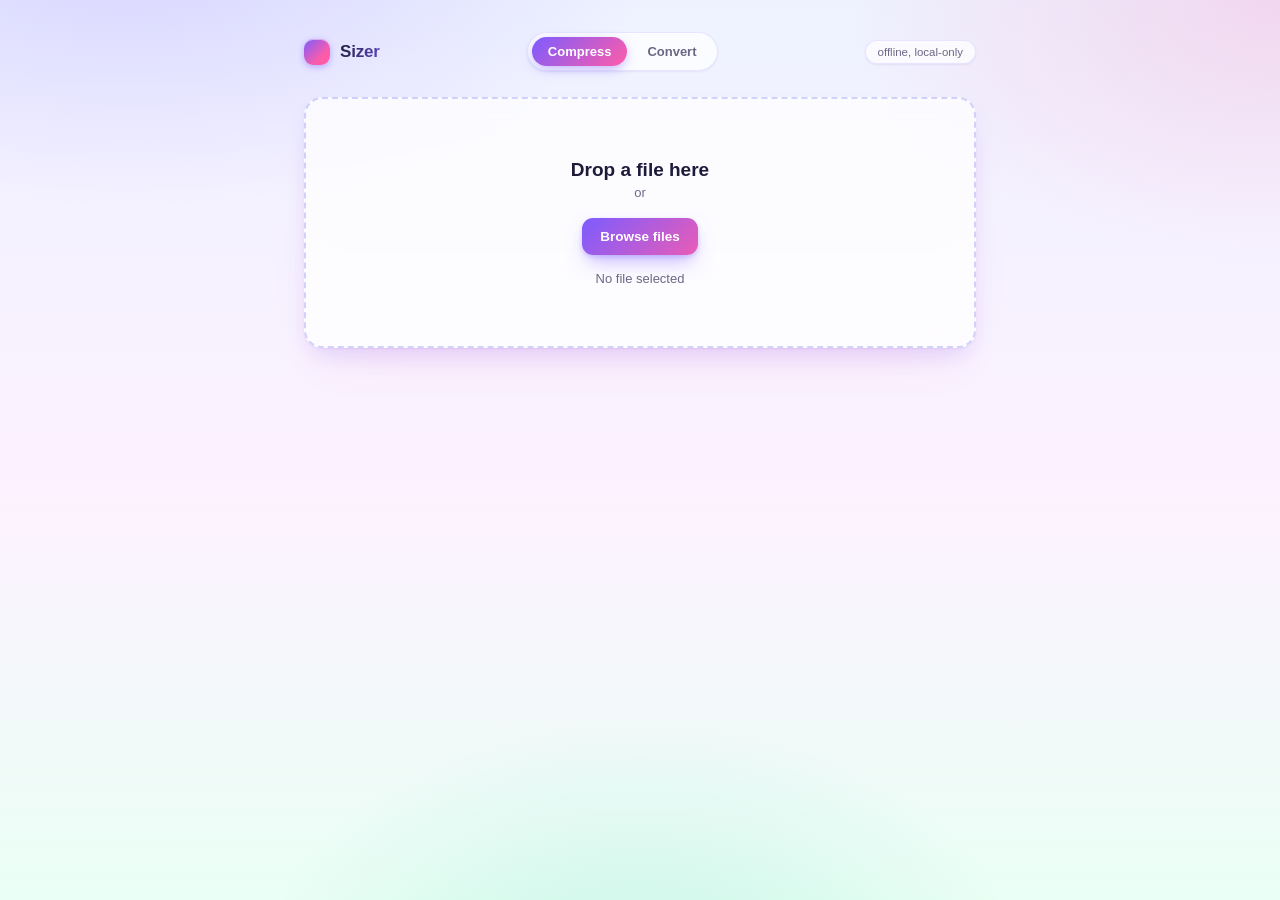
<file: crates/sizer-desktop/ui/index.html>
<!doctype html>
<html lang="en">
  <head>
    <meta charset="UTF-8" />
    <meta name="viewport" content="width=device-width, initial-scale=1.0" />
    <title>Sizer</title>
    <link rel="stylesheet" href="style.css" />
  </head>
  <body>
    <div id="drop-overlay" class="drop-overlay hidden">
      <div class="drop-overlay-text">Drop to load</div>
    </div>

    <main class="app">
      <header class="app-header">
        <div class="brand">
          <span class="brand-mark"></span>
          <span class="brand-name">Sizer</span>
        </div>
        <nav class="page-switch" id="page-switch">
          <button class="page-switch-btn active" data-page="compress">Compress</button>
          <button class="page-switch-btn" data-page="convert">Convert</button>
        </nav>
        <span class="brand-status" id="status-pill">offline, local-only</span>
      </header>

      <section id="compress-page" class="page">
      <section id="drop-zone" class="drop-zone">
        <div class="drop-zone-inner">
          <p class="drop-zone-title">Drop a file here</p>
          <p class="drop-zone-subtitle">or</p>
          <button id="browse-btn" class="btn btn-primary">Browse files</button>
          <p class="drop-zone-hint" id="file-hint">No file selected</p>
        </div>
      </section>

      <section id="workspace" class="workspace hidden">
        <div class="card file-card">
          <div class="file-info">
            <div class="file-name" id="file-name"></div>
            <div class="file-meta" id="file-meta"></div>
          </div>
          <button id="clear-btn" class="btn btn-ghost">Change file</button>
        </div>

        <div class="tabs" id="mode-tabs">
          <button class="tab active" data-mode="archive">Archive (gzip / zstd)</button>
          <button class="tab" data-mode="image">Image (PNG / JPEG)</button>
          <button class="tab" data-mode="video">Video (ffmpeg)</button>
          <button class="tab" data-mode="document">Document (PDF)</button>
        </div>

        <div class="card controls-card" id="archive-controls">
          <div class="control-row">
            <label for="archive-codec">Codec</label>
            <select id="archive-codec">
              <option value="zstd" selected>zstd (recommended)</option>
              <option value="gzip">gzip (universal compatibility)</option>
            </select>
          </div>
          <div class="control-row">
            <label for="archive-effort">Effort <span id="archive-effort-value">50</span></label>
            <input type="range" id="archive-effort" min="0" max="100" value="50" />
          </div>
          <div class="control-row checkbox-row">
            <label><input type="checkbox" id="archive-verify" checked /> Verify integrity after compressing</label>
          </div>
          <div class="actions">
            <button id="archive-compress-btn" class="btn btn-primary">Compress</button>
            <button id="archive-decompress-btn" class="btn btn-secondary">Decompress</button>
          </div>
        </div>

        <div class="card controls-card hidden" id="image-controls">
          <div class="control-row">
            <label for="image-codec">Recompress as</label>
            <select id="image-codec">
              <option value="png" selected>PNG (lossless)</option>
              <option value="jpeg">JPEG (lossy)</option>
            </select>
          </div>
          <div class="control-row">
            <label for="image-effort" id="image-effort-label">Optimization effort <span id="image-effort-value">80</span></label>
            <input type="range" id="image-effort" min="1" max="100" value="80" />
          </div>
          <div class="control-row checkbox-row">
            <label><input type="checkbox" id="image-target-size-enabled" /> Set exact target size instead</label>
          </div>
          <div class="control-row hidden" id="image-target-size-row">
            <label for="image-target-size">Target size (KB)</label>
            <input type="number" id="image-target-size" min="1" step="1" value="100" />
            <p class="drop-zone-hint">
              JPEG only: searches quality settings for the closest output at or under this size.
              PNG is lossless, so it has no size dial -- switch codec to JPEG above to use this.
            </p>
          </div>
          <div class="control-row checkbox-row">
            <label><input type="checkbox" id="image-fidelity" checked /> Check pixel fidelity after recompressing</label>
          </div>
          <div class="actions">
            <button id="image-compress-btn" class="btn btn-primary">Recompress</button>
          </div>
        </div>

        <div class="card controls-card hidden" id="video-controls">
          <div class="control-row">
            <label for="video-effort">Compression effort <span id="video-effort-value">50</span></label>
            <input type="range" id="video-effort" min="0" max="100" value="50" />
          </div>
          <div class="control-row checkbox-row">
            <label><input type="checkbox" id="video-check" checked /> Verify output duration after recompressing</label>
          </div>
          <p class="drop-zone-hint" id="video-hint">Requires ffmpeg installed and on PATH.</p>
          <div class="actions">
            <button id="video-compress-btn" class="btn btn-primary">Recompress</button>
          </div>
        </div>

        <div class="card controls-card hidden" id="document-controls">
          <div class="control-row">
            <label for="document-effort">Embedded image quality <span id="document-effort-value">60</span></label>
            <input type="range" id="document-effort" min="1" max="100" value="60" />
          </div>
          <p class="drop-zone-hint" id="document-hint">
            PDF only: recompresses embedded JPEG images in place. Doesn't touch text, fonts, or other content.
          </p>
          <div class="actions">
            <button id="document-compress-btn" class="btn btn-primary">Recompress</button>
          </div>
        </div>

        <div class="card progress-card hidden" id="progress-card">
          <div class="progress-track">
            <div class="progress-fill" id="progress-fill"></div>
          </div>
          <div class="progress-label" id="progress-label">Working…</div>
        </div>

        <div class="card result-card hidden" id="result-card"></div>
      </section>
      </section>

      <section id="convert-page" class="page hidden">
        <div class="tabs" id="convert-tabs">
          <button class="convert-tab active" data-convert-mode="image-format">Image format</button>
          <button class="convert-tab" data-convert-mode="images-to-pdf">Images → PDF</button>
          <button class="convert-tab" data-convert-mode="merge-pdfs">Merge PDFs</button>
        </div>

        <div class="card controls-card" id="image-format-panel">
          <div class="file-picker" id="image-format-picker">
            <button class="btn btn-primary" id="image-format-browse-btn">Choose image…</button>
            <span class="file-picker-name" id="image-format-file-name">No file selected</span>
          </div>
          <div class="control-row">
            <label for="image-format-target">Convert to</label>
            <select id="image-format-target">
              <option value="png" selected>PNG</option>
              <option value="jpeg">JPEG</option>
              <option value="bmp">BMP</option>
              <option value="gif">GIF</option>
              <option value="tiff">TIFF</option>
              <option value="ico">ICO</option>
            </select>
          </div>
          <div class="actions">
            <button id="image-format-convert-btn" class="btn btn-primary" disabled>Convert</button>
          </div>
        </div>

        <div class="card controls-card hidden" id="images-to-pdf-panel">
          <div class="file-picker" id="images-to-pdf-picker">
            <button class="btn btn-primary" id="images-to-pdf-browse-btn">Choose images…</button>
            <span class="file-picker-name" id="images-to-pdf-file-name">No files selected</span>
          </div>
          <p class="drop-zone-hint">One PDF page per image, in the order you select them.</p>
          <div class="actions">
            <button id="images-to-pdf-convert-btn" class="btn btn-primary" disabled>Create PDF</button>
          </div>
        </div>

        <div class="card controls-card hidden" id="merge-pdfs-panel">
          <div class="file-picker" id="merge-pdfs-picker">
            <button class="btn btn-primary" id="merge-pdfs-browse-btn">Choose PDFs…</button>
            <span class="file-picker-name" id="merge-pdfs-file-name">No files selected</span>
          </div>
          <p class="drop-zone-hint">Pages are concatenated in the order you select the files. Pick at least two.</p>
          <div class="actions">
            <button id="merge-pdfs-convert-btn" class="btn btn-primary" disabled>Merge</button>
          </div>
        </div>

        <div class="card result-card hidden" id="convert-result-card"></div>
      </section>
    </main>

    <script src="app.js"></script>
  </body>
</html>
</file>
<file: crates/sizer-desktop/ui/style.css>
:root {
  color-scheme: light;
  --bg-1: #eef2ff;
  --bg-2: #fdf2ff;
  --bg-3: #eafff5;
  --surface: rgba(255, 255, 255, 0.72);
  --surface-solid: #ffffff;
  --border: rgba(99, 102, 241, 0.14);
  --border-strong: rgba(99, 102, 241, 0.28);
  --text: #1e1b3a;
  --text-dim: #6b6885;
  --accent: #7c5cff;
  --accent-2: #ff5ca8;
  --accent-3: #22c9a4;
  --success: #16a34a;
  --danger: #e0245e;
  --radius: 18px;
  --shadow-elevated:
    0 1px 2px rgba(76, 29, 149, 0.06),
    0 12px 24px -8px rgba(124, 92, 255, 0.22),
    0 24px 48px -24px rgba(255, 92, 168, 0.18);
  --shadow-pressed: 0 1px 2px rgba(76, 29, 149, 0.08);
  font-family:
    -apple-system, BlinkMacSystemFont, "Segoe UI", Inter, Roboto, sans-serif;
}

* {
  box-sizing: border-box;
}

body {
  margin: 0;
  background:
    radial-gradient(900px 500px at 10% -10%, rgba(124, 92, 255, 0.22), transparent 60%),
    radial-gradient(800px 480px at 100% 0%, rgba(255, 92, 168, 0.18), transparent 55%),
    radial-gradient(700px 500px at 50% 110%, rgba(34, 201, 164, 0.16), transparent 55%),
    linear-gradient(180deg, var(--bg-1), var(--bg-2) 55%, var(--bg-3));
  background-attachment: fixed;
  color: var(--text);
  min-height: 100vh;
  -webkit-font-smoothing: antialiased;
}

.app {
  max-width: 720px;
  margin: 0 auto;
  padding: 32px 24px 72px;
  display: flex;
  flex-direction: column;
  gap: 22px;
}

.app-header {
  display: flex;
  align-items: center;
  justify-content: space-between;
  gap: 12px;
  padding-bottom: 4px;
}

.brand {
  display: flex;
  align-items: center;
  gap: 10px;
}

.brand-mark {
  width: 26px;
  height: 26px;
  border-radius: 9px;
  background: linear-gradient(135deg, var(--accent), var(--accent-2) 70%);
  box-shadow:
    0 2px 6px rgba(124, 92, 255, 0.45),
    inset 0 1px 0 rgba(255, 255, 255, 0.5);
}

.brand-name {
  font-weight: 700;
  font-size: 17px;
  letter-spacing: -0.01em;
  background: linear-gradient(120deg, var(--text), var(--accent) 140%);
  -webkit-background-clip: text;
  background-clip: text;
  color: transparent;
}

.brand-status {
  font-size: 11.5px;
  color: var(--text-dim);
  background: var(--surface);
  border: 1px solid var(--border);
  padding: 5px 12px;
  border-radius: 999px;
  box-shadow: var(--shadow-pressed);
  white-space: nowrap;
}

.page-switch {
  display: flex;
  gap: 4px;
  background: var(--surface);
  border: 1px solid var(--border);
  border-radius: 999px;
  padding: 4px;
  box-shadow: var(--shadow-pressed);
}

.page-switch-btn {
  border: none;
  background: transparent;
  color: var(--text-dim);
  font-size: 13px;
  font-weight: 600;
  padding: 7px 16px;
  border-radius: 999px;
  cursor: pointer;
  transition: all 0.18s ease;
}

.page-switch-btn.active {
  background: linear-gradient(135deg, var(--accent), var(--accent-2));
  color: white;
  box-shadow: 0 4px 12px -2px rgba(124, 92, 255, 0.5);
}

.page.hidden {
  display: none !important;
}

.page {
  display: flex;
  flex-direction: column;
  gap: 20px;
}

.drop-zone {
  border: 2px dashed var(--border-strong);
  border-radius: var(--radius);
  padding: 60px 24px;
  text-align: center;
  transition:
    border-color 0.18s ease,
    background 0.18s ease,
    transform 0.18s ease;
  background: var(--surface);
  backdrop-filter: blur(16px);
  box-shadow: var(--shadow-elevated);
}

.drop-zone.drag-active {
  border-color: var(--accent);
  background: rgba(124, 92, 255, 0.08);
  transform: scale(1.01);
}

.drop-zone-title {
  font-size: 19px;
  font-weight: 700;
  margin: 0 0 4px;
}

.drop-zone-subtitle {
  color: var(--text-dim);
  font-size: 13px;
  margin: 0 0 18px;
}

.drop-zone-hint {
  margin: 16px 0 0;
  font-size: 13px;
  color: var(--text-dim);
}

.drop-overlay {
  position: fixed;
  inset: 0;
  z-index: 50;
  display: flex;
  align-items: center;
  justify-content: center;
  background:
    radial-gradient(600px 400px at 50% 40%, rgba(124, 92, 255, 0.22), transparent),
    rgba(238, 242, 255, 0.75);
  backdrop-filter: blur(10px);
  border: 4px dashed var(--accent);
}

.drop-overlay.hidden {
  display: none;
}

.drop-overlay-text {
  font-size: 24px;
  font-weight: 700;
  color: var(--text);
}

.card {
  background: var(--surface);
  backdrop-filter: blur(16px);
  border: 1px solid var(--border);
  border-radius: var(--radius);
  padding: 20px 22px;
  box-shadow: var(--shadow-elevated);
  transition:
    transform 0.18s ease,
    box-shadow 0.18s ease;
}

.card:hover {
  transform: translateY(-2px);
  box-shadow:
    0 2px 4px rgba(76, 29, 149, 0.08),
    0 18px 32px -10px rgba(124, 92, 255, 0.28),
    0 28px 56px -28px rgba(255, 92, 168, 0.24);
}

.file-card {
  display: flex;
  align-items: center;
  justify-content: space-between;
  gap: 12px;
}

.file-picker {
  display: flex;
  align-items: center;
  gap: 14px;
  flex-wrap: wrap;
}

.file-picker-name {
  font-size: 13px;
  color: var(--text-dim);
  word-break: break-all;
}

.file-name {
  font-weight: 600;
  font-size: 14.5px;
  word-break: break-all;
}

.file-meta {
  font-size: 12px;
  color: var(--text-dim);
  margin-top: 2px;
}

.tabs {
  display: flex;
  gap: 6px;
  background: var(--surface);
  border: 1px solid var(--border);
  border-radius: 999px;
  padding: 4px;
  width: fit-content;
  box-shadow: var(--shadow-pressed);
  flex-wrap: wrap;
}

.tab,
.convert-tab {
  border: none;
  background: transparent;
  color: var(--text-dim);
  font-size: 13px;
  font-weight: 600;
  padding: 8px 15px;
  border-radius: 999px;
  cursor: pointer;
  transition: all 0.18s ease;
}

.tab.active,
.convert-tab.active {
  background: linear-gradient(135deg, var(--accent), var(--accent-3) 130%);
  color: white;
  box-shadow: 0 4px 12px -3px rgba(34, 201, 164, 0.5);
}

.controls-card {
  display: flex;
  flex-direction: column;
  gap: 18px;
}

.control-row {
  display: flex;
  flex-direction: column;
  gap: 8px;
}

.control-row label {
  font-size: 13px;
  font-weight: 600;
  color: var(--text-dim);
  display: flex;
  justify-content: space-between;
}

.control-row select,
.control-row input[type="range"],
.control-row input[type="number"] {
  width: 100%;
}

select,
input[type="number"] {
  background: var(--surface-solid);
  color: var(--text);
  border: 1.5px solid var(--border);
  border-radius: 10px;
  padding: 10px 12px;
  font-size: 14px;
  transition: border-color 0.15s ease, box-shadow 0.15s ease;
}

select:focus,
input[type="number"]:focus {
  outline: none;
  border-color: var(--accent);
  box-shadow: 0 0 0 3px rgba(124, 92, 255, 0.15);
}

input[type="range"] {
  accent-color: var(--accent);
}

.checkbox-row label {
  display: flex;
  flex-direction: row;
  align-items: center;
  gap: 8px;
  font-size: 13px;
  font-weight: 500;
  color: var(--text);
}

.actions {
  display: flex;
  gap: 10px;
  padding-top: 4px;
  flex-wrap: wrap;
}

.btn {
  border: none;
  border-radius: 11px;
  padding: 11px 18px;
  font-size: 13.5px;
  font-weight: 600;
  cursor: pointer;
  transition:
    transform 0.12s ease,
    box-shadow 0.12s ease,
    opacity 0.15s ease;
}

.btn:hover:not(:disabled) {
  transform: translateY(-2px);
}

.btn:active:not(:disabled) {
  transform: translateY(0) scale(0.98);
}

.btn:disabled {
  opacity: 0.45;
  cursor: not-allowed;
}

.btn-primary {
  background: linear-gradient(135deg, var(--accent), var(--accent-2) 120%);
  color: white;
  box-shadow:
    0 2px 4px rgba(124, 92, 255, 0.25),
    0 10px 20px -6px rgba(124, 92, 255, 0.5);
}

.btn-primary:hover:not(:disabled) {
  box-shadow:
    0 4px 8px rgba(124, 92, 255, 0.3),
    0 16px 28px -8px rgba(255, 92, 168, 0.5);
}

.btn-secondary {
  background: var(--surface-solid);
  color: var(--text);
  border: 1.5px solid var(--border-strong);
  box-shadow: var(--shadow-pressed);
}

.btn-secondary:hover:not(:disabled) {
  border-color: var(--accent);
}

.btn-ghost {
  background: transparent;
  color: var(--text-dim);
  border: 1.5px solid var(--border);
}

.btn-ghost:hover:not(:disabled) {
  color: var(--text);
  border-color: var(--border-strong);
}

.progress-card {
  display: flex;
  flex-direction: column;
  gap: 10px;
}

.progress-track {
  height: 8px;
  border-radius: 999px;
  background: rgba(99, 102, 241, 0.12);
  overflow: hidden;
}

.progress-fill {
  height: 100%;
  width: 0%;
  background: linear-gradient(90deg, var(--accent), var(--accent-2), var(--accent-3));
  background-size: 200% 100%;
  animation: shimmer 2.4s linear infinite;
  transition: width 0.15s ease;
}

@keyframes shimmer {
  0% {
    background-position: 0% 0%;
  }
  100% {
    background-position: 200% 0%;
  }
}

.progress-label {
  font-size: 12px;
  font-weight: 500;
  color: var(--text-dim);
}

.result-card {
  font-size: 13.5px;
  line-height: 1.7;
}

.result-title {
  font-weight: 700;
  font-size: 14.5px;
  margin-bottom: 8px;
}

.result-title.ok {
  color: var(--success);
}

.result-title.err {
  color: var(--danger);
}

.result-row {
  display: flex;
  justify-content: space-between;
  gap: 12px;
  color: var(--text-dim);
}

.result-row strong {
  color: var(--text);
  font-weight: 600;
  text-align: right;
}

.hidden {
  display: none !important;
}
</file>
